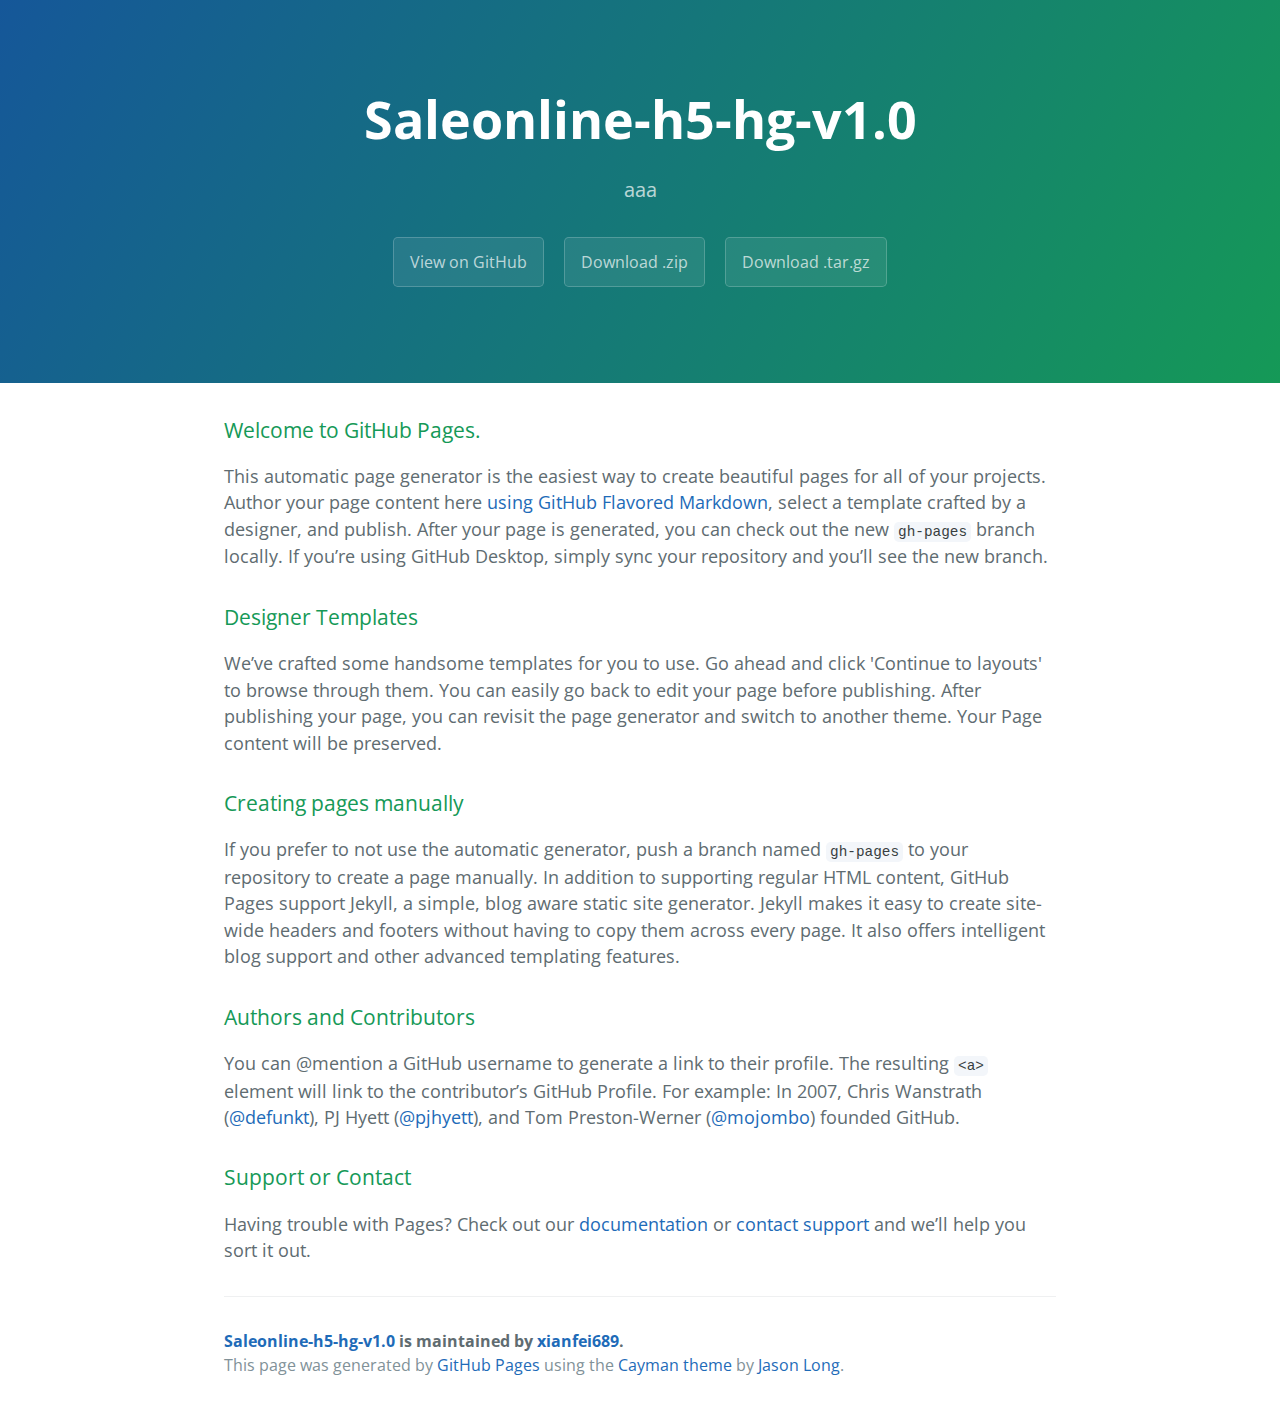
<file: index.html>
<!DOCTYPE html>
<html lang="en-us">
  <head>
    <meta charset="UTF-8">
    <title>Saleonline-h5-hg-v1.0 by xianfei689</title>
    <meta name="viewport" content="width=device-width, initial-scale=1">
    <link rel="stylesheet" type="text/css" href="stylesheets/normalize.css" media="screen">
    <link href='https://fonts.googleapis.com/css?family=Open+Sans:400,700' rel='stylesheet' type='text/css'>
    <link rel="stylesheet" type="text/css" href="stylesheets/stylesheet.css" media="screen">
    <link rel="stylesheet" type="text/css" href="stylesheets/github-light.css" media="screen">
  </head>
  <body>
    <section class="page-header">
      <h1 class="project-name">Saleonline-h5-hg-v1.0</h1>
      <h2 class="project-tagline">aaa</h2>
      <a href="https://github.com/xianfei689/saleOnline-h5-hg-v1.0" class="btn">View on GitHub</a>
      <a href="https://github.com/xianfei689/saleOnline-h5-hg-v1.0/zipball/master" class="btn">Download .zip</a>
      <a href="https://github.com/xianfei689/saleOnline-h5-hg-v1.0/tarball/master" class="btn">Download .tar.gz</a>
    </section>

    <section class="main-content">
      <h3>
<a id="welcome-to-github-pages" class="anchor" href="#welcome-to-github-pages" aria-hidden="true"><span aria-hidden="true" class="octicon octicon-link"></span></a>Welcome to GitHub Pages.</h3>

<p>This automatic page generator is the easiest way to create beautiful pages for all of your projects. Author your page content here <a href="https://guides.github.com/features/mastering-markdown/">using GitHub Flavored Markdown</a>, select a template crafted by a designer, and publish. After your page is generated, you can check out the new <code>gh-pages</code> branch locally. If you’re using GitHub Desktop, simply sync your repository and you’ll see the new branch.</p>

<h3>
<a id="designer-templates" class="anchor" href="#designer-templates" aria-hidden="true"><span aria-hidden="true" class="octicon octicon-link"></span></a>Designer Templates</h3>

<p>We’ve crafted some handsome templates for you to use. Go ahead and click 'Continue to layouts' to browse through them. You can easily go back to edit your page before publishing. After publishing your page, you can revisit the page generator and switch to another theme. Your Page content will be preserved.</p>

<h3>
<a id="creating-pages-manually" class="anchor" href="#creating-pages-manually" aria-hidden="true"><span aria-hidden="true" class="octicon octicon-link"></span></a>Creating pages manually</h3>

<p>If you prefer to not use the automatic generator, push a branch named <code>gh-pages</code> to your repository to create a page manually. In addition to supporting regular HTML content, GitHub Pages support Jekyll, a simple, blog aware static site generator. Jekyll makes it easy to create site-wide headers and footers without having to copy them across every page. It also offers intelligent blog support and other advanced templating features.</p>

<h3>
<a id="authors-and-contributors" class="anchor" href="#authors-and-contributors" aria-hidden="true"><span aria-hidden="true" class="octicon octicon-link"></span></a>Authors and Contributors</h3>

<p>You can @mention a GitHub username to generate a link to their profile. The resulting <code>&lt;a&gt;</code> element will link to the contributor’s GitHub Profile. For example: In 2007, Chris Wanstrath (<a href="https://github.com/defunkt" class="user-mention">@defunkt</a>), PJ Hyett (<a href="https://github.com/pjhyett" class="user-mention">@pjhyett</a>), and Tom Preston-Werner (<a href="https://github.com/mojombo" class="user-mention">@mojombo</a>) founded GitHub.</p>

<h3>
<a id="support-or-contact" class="anchor" href="#support-or-contact" aria-hidden="true"><span aria-hidden="true" class="octicon octicon-link"></span></a>Support or Contact</h3>

<p>Having trouble with Pages? Check out our <a href="https://help.github.com/pages">documentation</a> or <a href="https://github.com/contact">contact support</a> and we’ll help you sort it out.</p>

      <footer class="site-footer">
        <span class="site-footer-owner"><a href="https://github.com/xianfei689/saleOnline-h5-hg-v1.0">Saleonline-h5-hg-v1.0</a> is maintained by <a href="https://github.com/xianfei689">xianfei689</a>.</span>

        <span class="site-footer-credits">This page was generated by <a href="https://pages.github.com">GitHub Pages</a> using the <a href="https://github.com/jasonlong/cayman-theme">Cayman theme</a> by <a href="https://twitter.com/jasonlong">Jason Long</a>.</span>
      </footer>

    </section>

  
  </body>
</html>
</file>
<file: stylesheets/stylesheet.css>
* {
  box-sizing: border-box; }

body {
  padding: 0;
  margin: 0;
  font-family: "Open Sans", "Helvetica Neue", Helvetica, Arial, sans-serif;
  font-size: 16px;
  line-height: 1.5;
  color: #606c71; }

a {
  color: #1e6bb8;
  text-decoration: none; }
  a:hover {
    text-decoration: underline; }

.btn {
  display: inline-block;
  margin-bottom: 1rem;
  color: rgba(255, 255, 255, 0.7);
  background-color: rgba(255, 255, 255, 0.08);
  border-color: rgba(255, 255, 255, 0.2);
  border-style: solid;
  border-width: 1px;
  border-radius: 0.3rem;
  transition: color 0.2s, background-color 0.2s, border-color 0.2s; }
  .btn + .btn {
    margin-left: 1rem; }

.btn:hover {
  color: rgba(255, 255, 255, 0.8);
  text-decoration: none;
  background-color: rgba(255, 255, 255, 0.2);
  border-color: rgba(255, 255, 255, 0.3); }

@media screen and (min-width: 64em) {
  .btn {
    padding: 0.75rem 1rem; } }

@media screen and (min-width: 42em) and (max-width: 64em) {
  .btn {
    padding: 0.6rem 0.9rem;
    font-size: 0.9rem; } }

@media screen and (max-width: 42em) {
  .btn {
    display: block;
    width: 100%;
    padding: 0.75rem;
    font-size: 0.9rem; }
    .btn + .btn {
      margin-top: 1rem;
      margin-left: 0; } }

.page-header {
  color: #fff;
  text-align: center;
  background-color: #159957;
  background-image: linear-gradient(120deg, #155799, #159957); }

@media screen and (min-width: 64em) {
  .page-header {
    padding: 5rem 6rem; } }

@media screen and (min-width: 42em) and (max-width: 64em) {
  .page-header {
    padding: 3rem 4rem; } }

@media screen and (max-width: 42em) {
  .page-header {
    padding: 2rem 1rem; } }

.project-name {
  margin-top: 0;
  margin-bottom: 0.1rem; }

@media screen and (min-width: 64em) {
  .project-name {
    font-size: 3.25rem; } }

@media screen and (min-width: 42em) and (max-width: 64em) {
  .project-name {
    font-size: 2.25rem; } }

@media screen and (max-width: 42em) {
  .project-name {
    font-size: 1.75rem; } }

.project-tagline {
  margin-bottom: 2rem;
  font-weight: normal;
  opacity: 0.7; }

@media screen and (min-width: 64em) {
  .project-tagline {
    font-size: 1.25rem; } }

@media screen and (min-width: 42em) and (max-width: 64em) {
  .project-tagline {
    font-size: 1.15rem; } }

@media screen and (max-width: 42em) {
  .project-tagline {
    font-size: 1rem; } }

.main-content :first-child {
  margin-top: 0; }
.main-content img {
  max-width: 100%; }
.main-content h1, .main-content h2, .main-content h3, .main-content h4, .main-content h5, .main-content h6 {
  margin-top: 2rem;
  margin-bottom: 1rem;
  font-weight: normal;
  color: #159957; }
.main-content p {
  margin-bottom: 1em; }
.main-content code {
  padding: 2px 4px;
  font-family: Consolas, "Liberation Mono", Menlo, Courier, monospace;
  font-size: 0.9rem;
  color: #383e41;
  background-color: #f3f6fa;
  border-radius: 0.3rem; }
.main-content pre {
  padding: 0.8rem;
  margin-top: 0;
  margin-bottom: 1rem;
  font: 1rem Consolas, "Liberation Mono", Menlo, Courier, monospace;
  color: #567482;
  word-wrap: normal;
  background-color: #f3f6fa;
  border: solid 1px #dce6f0;
  border-radius: 0.3rem; }
  .main-content pre > code {
    padding: 0;
    margin: 0;
    font-size: 0.9rem;
    color: #567482;
    word-break: normal;
    white-space: pre;
    background: transparent;
    border: 0; }
.main-content .highlight {
  margin-bottom: 1rem; }
  .main-content .highlight pre {
    margin-bottom: 0;
    word-break: normal; }
.main-content .highlight pre, .main-content pre {
  padding: 0.8rem;
  overflow: auto;
  font-size: 0.9rem;
  line-height: 1.45;
  border-radius: 0.3rem; }
.main-content pre code, .main-content pre tt {
  display: inline;
  max-width: initial;
  padding: 0;
  margin: 0;
  overflow: initial;
  line-height: inherit;
  word-wrap: normal;
  background-color: transparent;
  border: 0; }
  .main-content pre code:before, .main-content pre code:after, .main-content pre tt:before, .main-content pre tt:after {
    content: normal; }
.main-content ul, .main-content ol {
  margin-top: 0; }
.main-content blockquote {
  padding: 0 1rem;
  margin-left: 0;
  color: #819198;
  border-left: 0.3rem solid #dce6f0; }
  .main-content blockquote > :first-child {
    margin-top: 0; }
  .main-content blockquote > :last-child {
    margin-bottom: 0; }
.main-content table {
  display: block;
  width: 100%;
  overflow: auto;
  word-break: normal;
  word-break: keep-all; }
  .main-content table th {
    font-weight: bold; }
  .main-content table th, .main-content table td {
    padding: 0.5rem 1rem;
    border: 1px solid #e9ebec; }
.main-content dl {
  padding: 0; }
  .main-content dl dt {
    padding: 0;
    margin-top: 1rem;
    font-size: 1rem;
    font-weight: bold; }
  .main-content dl dd {
    padding: 0;
    margin-bottom: 1rem; }
.main-content hr {
  height: 2px;
  padding: 0;
  margin: 1rem 0;
  background-color: #eff0f1;
  border: 0; }

@media screen and (min-width: 64em) {
  .main-content {
    max-width: 64rem;
    padding: 2rem 6rem;
    margin: 0 auto;
    font-size: 1.1rem; } }

@media screen and (min-width: 42em) and (max-width: 64em) {
  .main-content {
    padding: 2rem 4rem;
    font-size: 1.1rem; } }

@media screen and (max-width: 42em) {
  .main-content {
    padding: 2rem 1rem;
    font-size: 1rem; } }

.site-footer {
  padding-top: 2rem;
  margin-top: 2rem;
  border-top: solid 1px #eff0f1; }

.site-footer-owner {
  display: block;
  font-weight: bold; }

.site-footer-credits {
  color: #819198; }

@media screen and (min-width: 64em) {
  .site-footer {
    font-size: 1rem; } }

@media screen and (min-width: 42em) and (max-width: 64em) {
  .site-footer {
    font-size: 1rem; } }

@media screen and (max-width: 42em) {
  .site-footer {
    font-size: 0.9rem; } }
</file>
<file: stylesheets/github-light.css>
/*
The MIT License (MIT)

Copyright (c) 2016 GitHub, Inc.

Permission is hereby granted, free of charge, to any person obtaining a copy
of this software and associated documentation files (the "Software"), to deal
in the Software without restriction, including without limitation the rights
to use, copy, modify, merge, publish, distribute, sublicense, and/or sell
copies of the Software, and to permit persons to whom the Software is
furnished to do so, subject to the following conditions:

The above copyright notice and this permission notice shall be included in all
copies or substantial portions of the Software.

THE SOFTWARE IS PROVIDED "AS IS", WITHOUT WARRANTY OF ANY KIND, EXPRESS OR
IMPLIED, INCLUDING BUT NOT LIMITED TO THE WARRANTIES OF MERCHANTABILITY,
FITNESS FOR A PARTICULAR PURPOSE AND NONINFRINGEMENT. IN NO EVENT SHALL THE
AUTHORS OR COPYRIGHT HOLDERS BE LIABLE FOR ANY CLAIM, DAMAGES OR OTHER
LIABILITY, WHETHER IN AN ACTION OF CONTRACT, TORT OR OTHERWISE, ARISING FROM,
OUT OF OR IN CONNECTION WITH THE SOFTWARE OR THE USE OR OTHER DEALINGS IN THE
SOFTWARE.

*/

.pl-c /* comment */ {
  color: #969896;
}

.pl-c1 /* constant, variable.other.constant, support, meta.property-name, support.constant, support.variable, meta.module-reference, markup.raw, meta.diff.header */,
.pl-s .pl-v /* string variable */ {
  color: #0086b3;
}

.pl-e /* entity */,
.pl-en /* entity.name */ {
  color: #795da3;
}

.pl-smi /* variable.parameter.function, storage.modifier.package, storage.modifier.import, storage.type.java, variable.other */,
.pl-s .pl-s1 /* string source */ {
  color: #333;
}

.pl-ent /* entity.name.tag */ {
  color: #63a35c;
}

.pl-k /* keyword, storage, storage.type */ {
  color: #a71d5d;
}

.pl-s /* string */,
.pl-pds /* punctuation.definition.string, string.regexp.character-class */,
.pl-s .pl-pse .pl-s1 /* string punctuation.section.embedded source */,
.pl-sr /* string.regexp */,
.pl-sr .pl-cce /* string.regexp constant.character.escape */,
.pl-sr .pl-sre /* string.regexp source.ruby.embedded */,
.pl-sr .pl-sra /* string.regexp string.regexp.arbitrary-repitition */ {
  color: #183691;
}

.pl-v /* variable */ {
  color: #ed6a43;
}

.pl-id /* invalid.deprecated */ {
  color: #b52a1d;
}

.pl-ii /* invalid.illegal */ {
  color: #f8f8f8;
  background-color: #b52a1d;
}

.pl-sr .pl-cce /* string.regexp constant.character.escape */ {
  font-weight: bold;
  color: #63a35c;
}

.pl-ml /* markup.list */ {
  color: #693a17;
}

.pl-mh /* markup.heading */,
.pl-mh .pl-en /* markup.heading entity.name */,
.pl-ms /* meta.separator */ {
  font-weight: bold;
  color: #1d3e81;
}

.pl-mq /* markup.quote */ {
  color: #008080;
}

.pl-mi /* markup.italic */ {
  font-style: italic;
  color: #333;
}

.pl-mb /* markup.bold */ {
  font-weight: bold;
  color: #333;
}

.pl-md /* markup.deleted, meta.diff.header.from-file */ {
  color: #bd2c00;
  background-color: #ffecec;
}

.pl-mi1 /* markup.inserted, meta.diff.header.to-file */ {
  color: #55a532;
  background-color: #eaffea;
}

.pl-mdr /* meta.diff.range */ {
  font-weight: bold;
  color: #795da3;
}

.pl-mo /* meta.output */ {
  color: #1d3e81;
}
</file>
